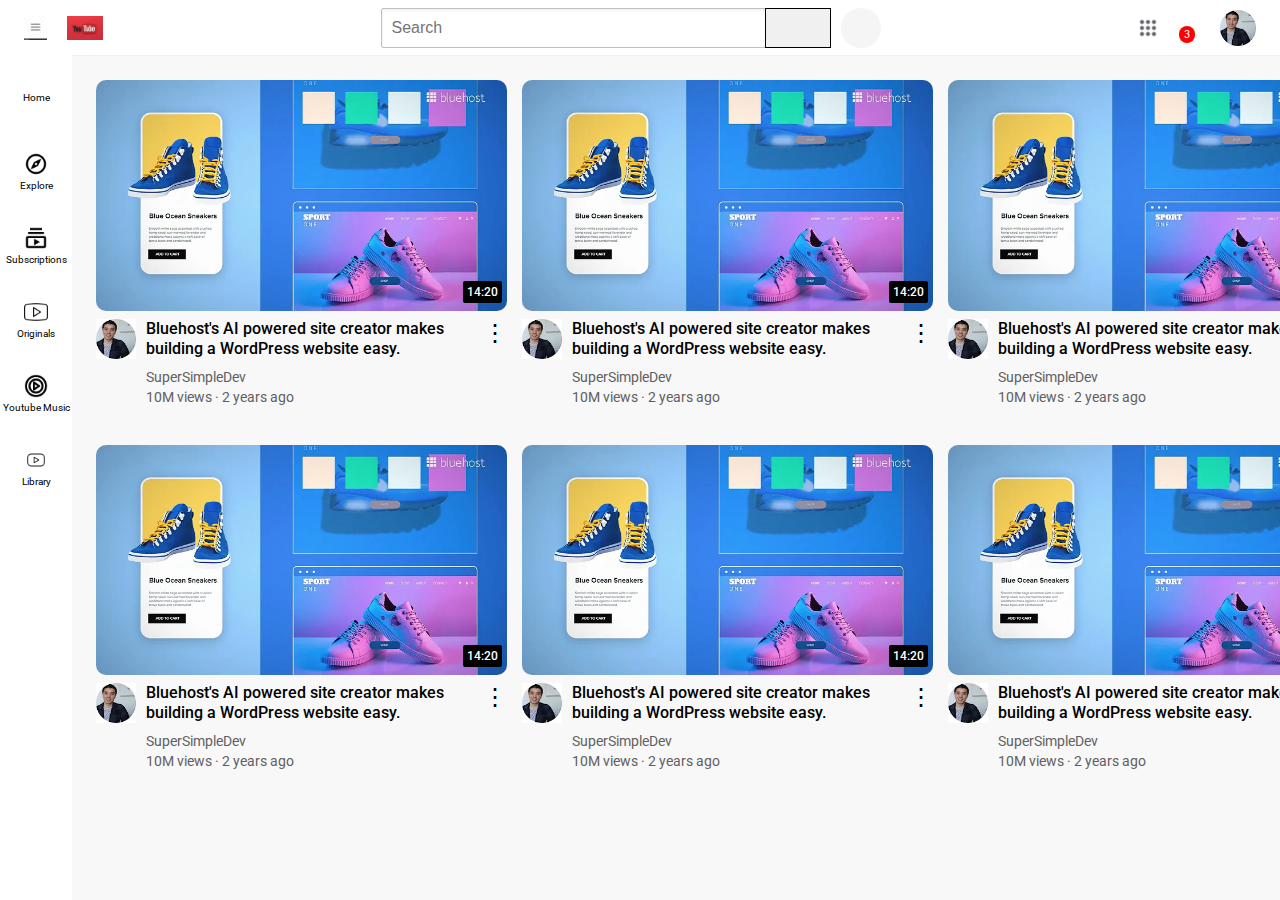
<file: index.html>
<!DOCTYPE html>
<html lang="en">
<head>
    <meta charset="UTF-8">
    <meta name="viewport" content="width=device-width, initial-scale=1.0">
    <link href="index.css" type="text/css" rel="stylesheet">
    <link href="header.css" type="text/css" rel="stylesheet">
    <link href="sidebar.css" type="text/css" rel="stylesheet">
    <title>YouTube.com Clone</title>
    <link rel="preconnect" href="https://fonts.googleapis.com">
    <link rel="stylesheet" src="sidebar.css" type="text/css"> 
<link rel="preconnect" href="https://fonts.gstatic.com" crossorigin>
<link href="https://fonts.googleapis.com/css2?family=Roboto:ital,wght@0,100;0,300;0,400;0,500;0,700;0,900;1,100;1,300;1,400;1,500;1,700;1,900&display=swap" rel="stylesheet">
<link rel="stylesheet" href="https://cdnjs.cloudflare.com/ajax/libs/font-awesome/6.6.0/css/all.min.css" integrity="sha512-Kc323vGBEqzTmouAECnVceyQqyqdsSiqLQISBL29aUW4U/M7pSPA/gEUZQqv1cwx4OnYxTxve5UMg5GT6L4JJg==" crossorigin="anonymous" referrerpolicy="no-referrer" />
</head>
<body>
    <div class="header">
    <div class="left-section">
        <img class="hamburger-menu" src="icons/icon-1.jpg">
        <img class="youtube-logo" src="icons/name.avif">
    </div>

    <div class="middle-section">
       <input type="text" placeholder="Search" class="search-bar">
        
        <button class="search-button">
            <i class="fa-solid fa-magnifying-glass">
                <div class="tooltip">Search</div>
            </i>
        </button>      
        <button class="voice-search-button">
            <i class="fa-solid fa-microphone"></i>
            <div class="tooltip">Search with your voice</div>
        </button>   

      

    </div>
    <div class="right-section">
       <div class="upload">
       <i class="fa-solid fa-video"></i>
<div class="tooltip">Create</div>
       </div>
       <div class="test">
       <i class="fa-regular fa-grid"></i>

       <div class="tooltip">
       test
       </div>

       </div>
       <img class="compact" src="icons/compact.png">
        <div class="notifications">
       <i class="fa-solid fa-bell" ></i>
        <div class="notifications-count">3</div>
        </div>

      
       <img class="profile-pic" src="images/profilepic-1.jpg">
    </div>
</div>
<div class="sidebar">
   <div class="sidebar-link">
    <i class="fa-solid fa-house"></i>
    <div>Home</div>
   </div>
   <div class="sidebar-link" >
    <img src="icons/1513844.webp">
    <div>Explore</div>
   </div>
   <div class="sidebar-link">
<img src="icons/subscription.webp">
<div>Subscriptions</div>
   </div>
   <div class="sidebar-link">
    <img src="icons/originals.webp">
    <div>Originals</div>
   </div>
   <div class="sidebar-link">
    <img src="icons/music.webp">
    
    <div>Youtube Music</div>
   </div>
   <div class="sidebar-link">
    <img src="icons/library.webp">
    <div>Library</div>
   </div>
</div>
<div class="video-grid">
   
    <div class="video-preview">
        <div class="thumbnail-row">
        <img class="thumbnail" src="images/thumnail-1.webp">
        <div class="video-time">14:20</div>

        </div>
        <div class="video-info-grid">
            <div class="channel-picture"><img class="profile-picture" src="images/profilepic-1.jpg"></div>
            <div class="video-info"><p class="video-title">Bluehost's AI powered site creator makes building a WordPress website easy.</p>
                <p class="video-author">SuperSimpleDev</p>
                <p class="video-stats">
    10M views &#183; 2 years ago</p></div>
    <div class="dot">&#8942;</div>

            </div>

        
    </div>

    <div class="video-preview">
        <div class="thumbnail-row">
        <img class="thumbnail" src="images/thumnail-1.webp">
        <div class="video-time">14:20</div>
        </div>
        <div class="video-info-grid">
            <div class="channel-picture"><img class="profile-picture" src="images/profilepic-1.jpg"></div>
            <div class="video-info"><p class="video-title">Bluehost's AI powered site creator makes building a WordPress website easy.</p>
                <p class="video-author">SuperSimpleDev</p>
                <p class="video-stats">
    10M views &#183; 2 years ago</p></div>
    <div class="dot">&#8942;</div>

            </div>

        
    </div>
    <div class="video-preview">
        <div class="thumbnail-row">
        <img class="thumbnail" src="images/thumnail-1.webp">
        <div class="video-time">14:20</div>
        </div>
        <div class="video-info-grid">
            <div class="channel-picture"><img class="profile-picture" src="images/profilepic-1.jpg"></div>
            <div class="video-info"><p class="video-title">Bluehost's AI powered site creator makes building a WordPress website easy.</p>
                <p class="video-author">SuperSimpleDev</p>
                <p class="video-stats">
    10M views &#183; 2 years ago</p></div>
    <div class="dot">&#8942;</div>

            </div>

        
    </div>

    <div class="video-preview">
        <div class="thumbnail-row">
        <img class="thumbnail" src="images/thumnail-1.webp">
        <div class="video-time">14:20</div>
        </div>
        <div class="video-info-grid">
            <div class="channel-picture"><img class="profile-picture" src="images/profilepic-1.jpg"></div>
            <div class="video-info"><p class="video-title">Bluehost's AI powered site creator makes building a WordPress website easy.</p>
                <p class="video-author">SuperSimpleDev</p>
                <p class="video-stats">
    10M views &#183; 2 years ago</p></div>
    <div class="dot">&#8942;</div>

            </div>

        
    </div>
    <div class="video-preview">
        <div class="thumbnail-row">
        <img class="thumbnail" src="images/thumnail-1.webp">
        <div class="video-time">14:20</div>
        </div>
        <div class="video-info-grid">
            <div class="channel-picture"><img class="profile-picture" src="images/profilepic-1.jpg"></div>
            <div class="video-info"><p class="video-title">Bluehost's AI powered site creator makes building a WordPress website easy.</p>
                <p class="video-author">SuperSimpleDev</p>
                <p class="video-stats">
    10M views &#183; 2 years ago</p></div>
    <div class="dot">&#8942;</div>

            </div>

        
    </div>

    <div class="video-preview">
        <div class="thumbnail-row">
        <img class="thumbnail" src="images/thumnail-1.webp">
        <div class="video-time">14:20</div>
        </div>
        <div class="video-info-grid">
            <div class="channel-picture"><img class="profile-picture" src="images/profilepic-1.jpg"></div>
            <div class="video-info"><p class="video-title">Bluehost's AI powered site creator makes building a WordPress website easy.</p>
                <p class="video-author">SuperSimpleDev</p>
                <p class="video-stats">
    10M views &#183; 2 years ago</p></div>
    <div class="dot">&#8942;</div>

            </div>

        
    </div>

</div>

    
</body>
</html>
</file>
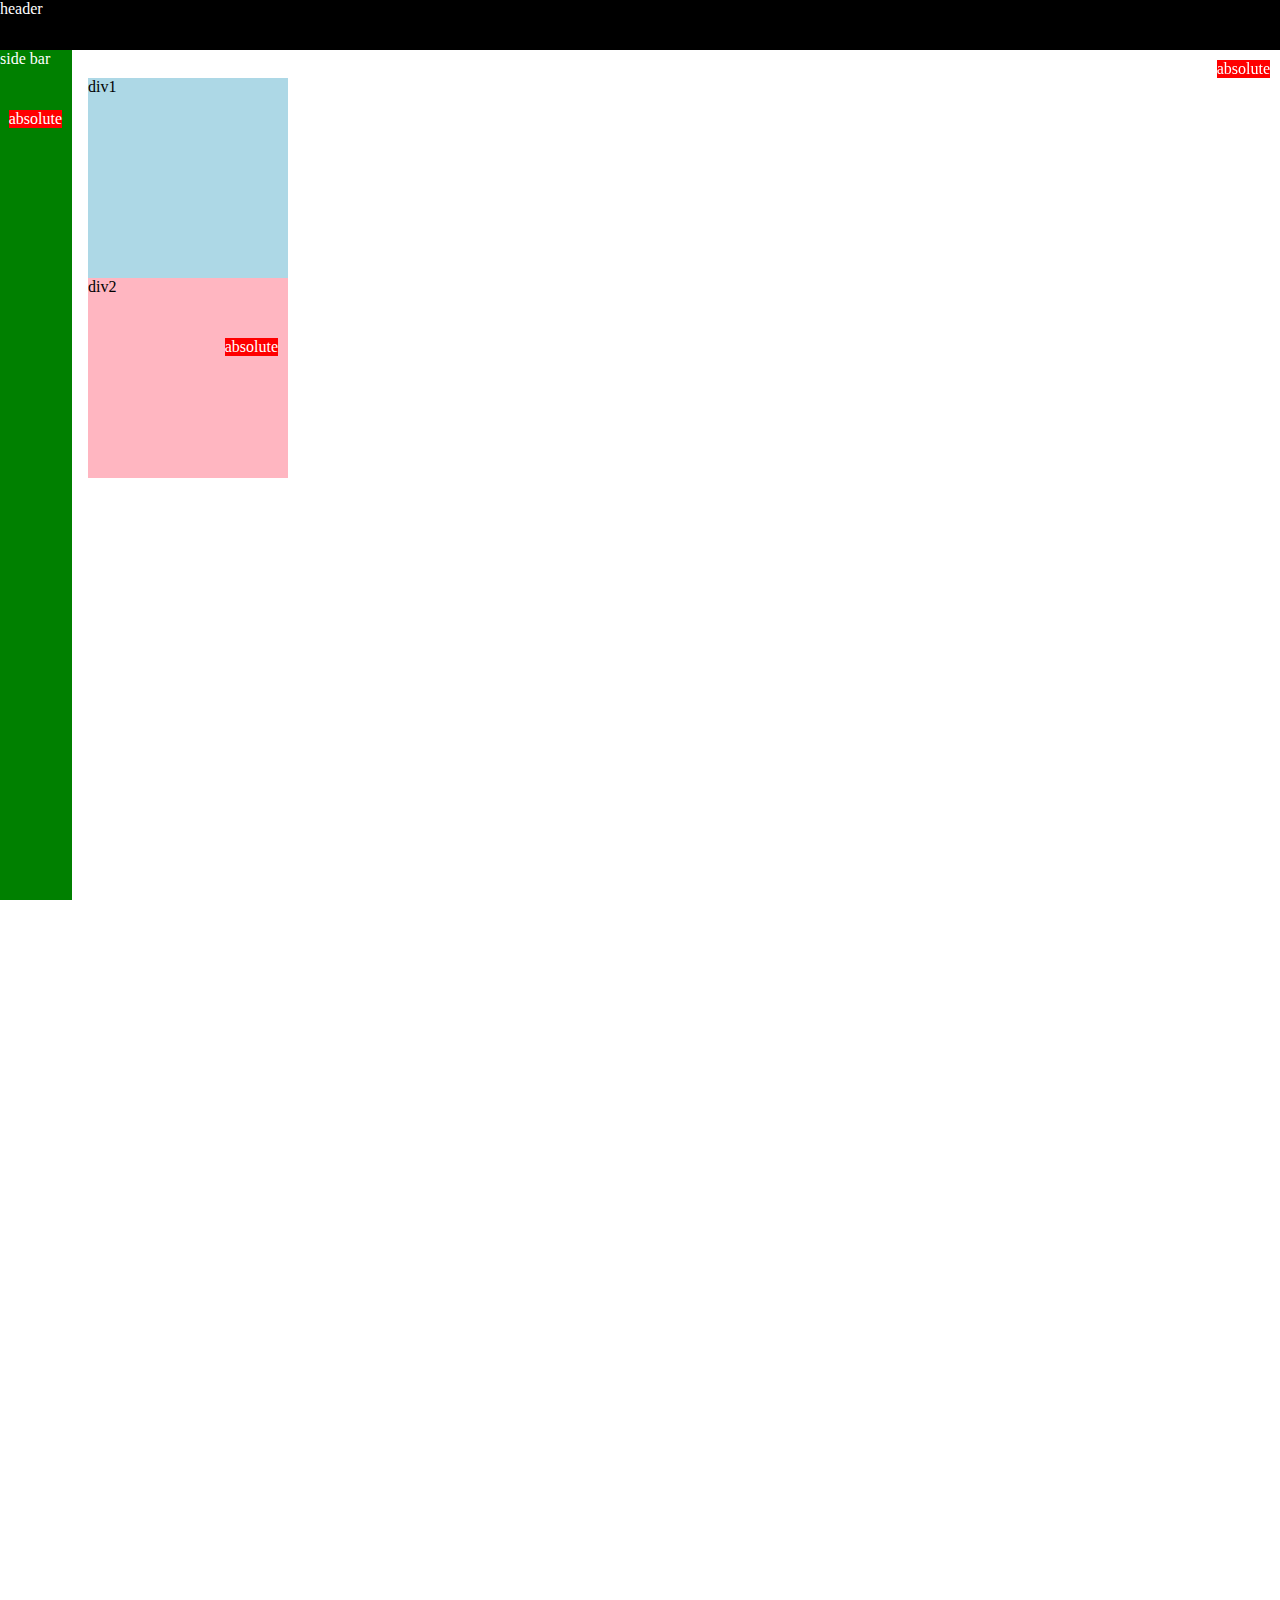
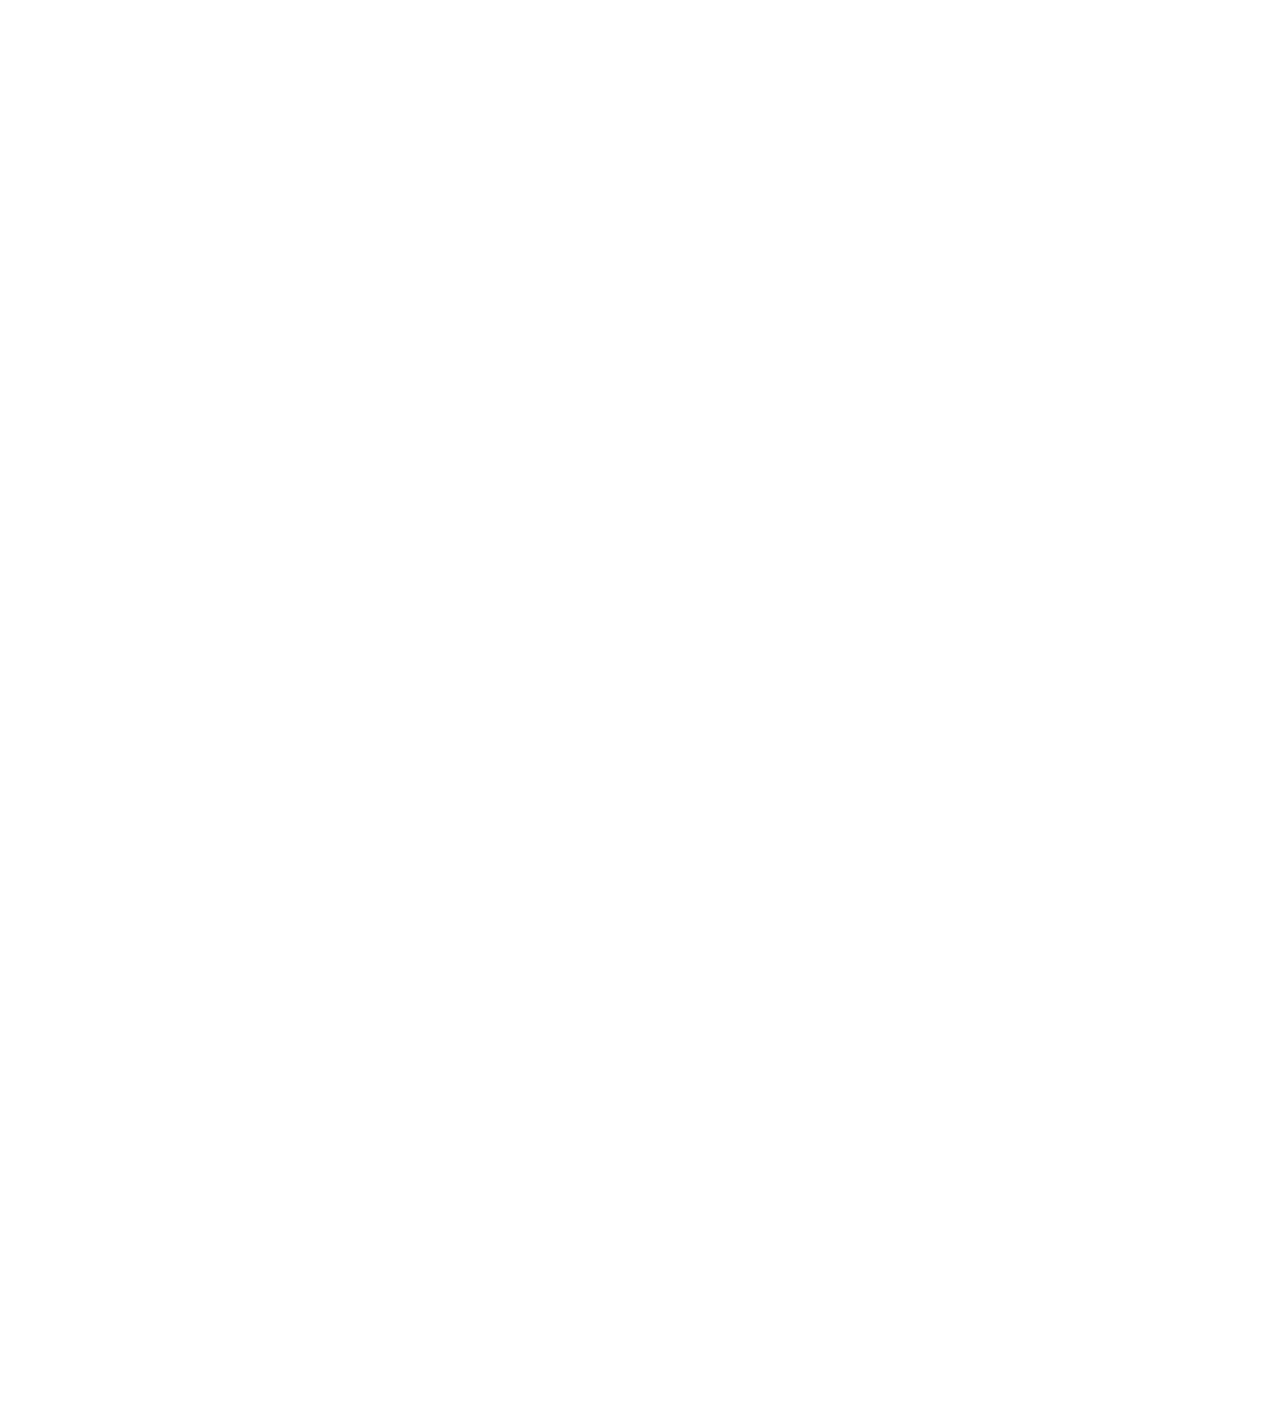
<file: position.html>
<!DOCTYPE html>
<html lang="en">
<head>
  <meta charset="UTF-8">
  <meta name="viewport" content="width=device-width, initial-scale=1.0">
  <title>Document</title>
</head>
<body style="height: 3000px;padding-top: 10px;padding-left:80px;">
  <div style="background-color: black;color: white;position:fixed;top: 0;left: 0;right: 0;height:50px">header</div>
  <div style="background-color: green;color: white;position: fixed;left:0;bottom:0;top:50px;width:72px;">side bar
    <div style="position: absolute;background-color: red;color:white;top:60px;right: 10px;">absolute</div>
  </div>
  <div style="position: absolute;background-color: red;color:white;top:60px;right: 10px;">absolute</div>
  <div style="background-color: lightblue;height:200px;width: 200px;position:static;margin-top: 60px;">
    div1
  </div>
  <div style="background-color: lightpink;height:200px;width: 200px;position:relative;">
    div2
    <div style="position: absolute;background-color: red;color:white;top:60px;right: 10px;">absolute</div>
  </div>
</body>
</html>
</file>
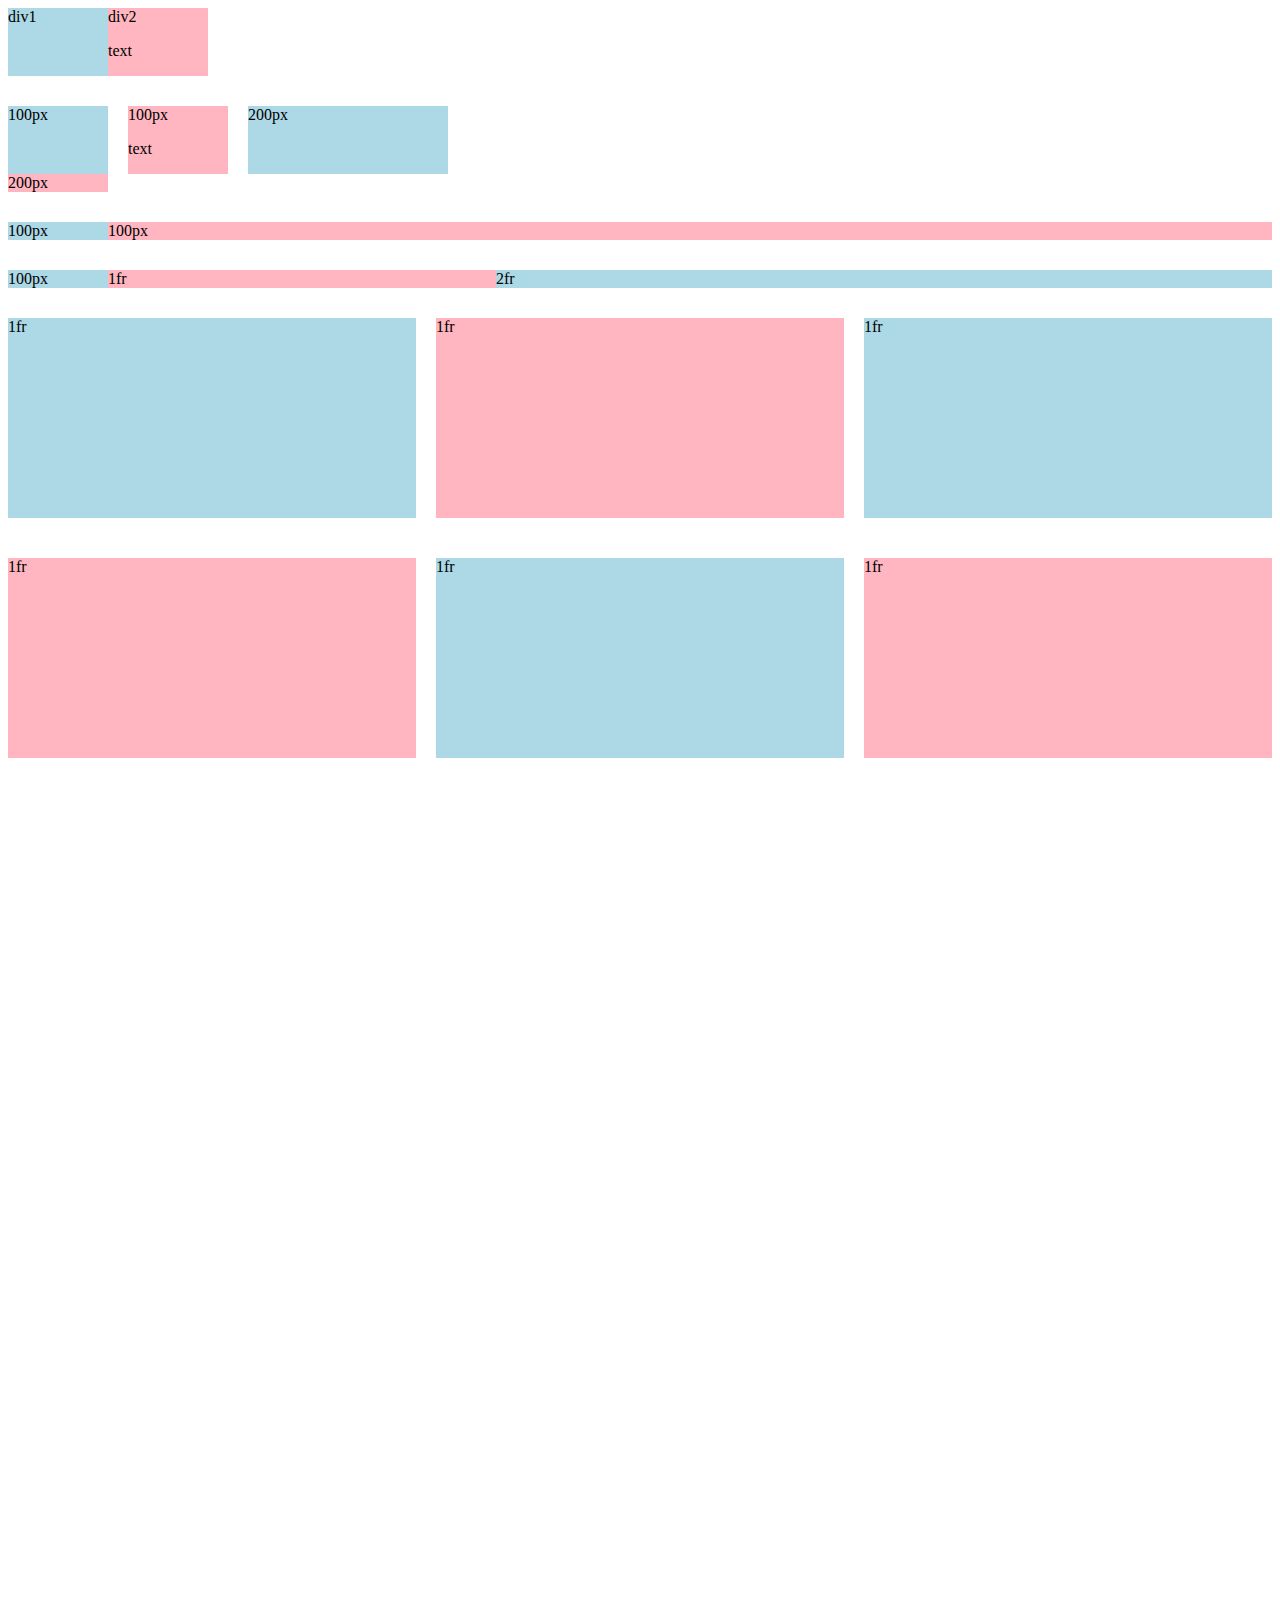
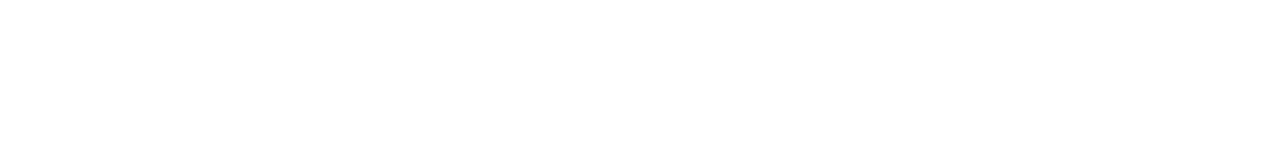
<file: Youtube.html>
<!DOCTYPE html>
<html lang="en">
<head>
  <meta charset="UTF-8">
  <meta name="viewport" content="width=device-width, initial-scale=1.0">
  <link rel="stylesheet" src="Youtube.css">
  <title>Document</title>
</head>
<body style="padding-bottom: 1000px;">
  <div style="display: grid;grid-template-columns: 100px 100px;">
   <div style="background-color: lightblue;">div1</div>
   <div style="background-color: lightpink;">div2<p>text</p></div>
    </div>
  </div>
  <div style="display: grid;grid-template-columns: 100px 100px 200px;margin-top: 30px;column-gap: 20px;">
    <div style="background-color: lightblue;">100px</div>
    <div style="background-color: lightpink;">100px<p>text</p></div>
    <div style="background-color: lightblue;">200px</div>
    <div style="background-color: lightpink;">200px</div>
     </div>
   </div>
   <div style="display: grid;grid-template-columns: 100px 1fr ;margin-top: 30px;">
    <div style="background-color: lightblue;">100px</div>
    <div style="background-color: lightpink;">100px</div>
  
     </div>
   </div>
   <div style="display: grid;grid-template-columns: 100px 1fr 2fr;margin-top: 30px;">
    <div style="background-color: lightblue;">100px</div>
    <div style="background-color: lightpink;">1fr</div>
    <div style="background-color: lightblue;">2fr</div>
  
     </div>
     <div style="display: grid;grid-template-columns: 1fr 1fr 1fr;margin-top: 30px;column-gap:20px;row-gap: 40px;">
      <div style="background-color: lightblue;height:200px">1fr</div>
      <div style="background-color: lightpink;height:200px">1fr</div>
      <div style="background-color: lightblue;height:200px">1fr</div>
      <div style="background-color: lightpink;height:200px">1fr</div>
      <div style="background-color: lightblue;height:200px">1fr</div>
      <div style="background-color: lightpink;height:200px">1fr</div>
    
       </div>
</body>
</html>
</file>
<file: index.css>
.thumbnail{
 width:100%;
  display: block;
  border-radius: 10px;
  }
  body{
  font-family: Roboto,Arial;

    margin: 0;
    padding-top: 80px;
    padding-left: 96px;
    padding-right: 24px;
    background-color: rgb(248,248,248);
  }

p{
  margin-top: 0;
  margin-bottom: 0;
}
.video-time{
  font-size: 12px;
  font-weight: 500;
  background-color: black;
  color: white;
  position: absolute;
  bottom:8px;
  right:5px;
  padding:4px ;
  border-radius: 2px;
  

}

.video-grid{

  display: grid;
  grid-template-columns: 1fr 1fr 1fr;
  column-gap: 15px;
  row-gap: 40px;
  
}
@media (max-width:750px)
{
  .video-grid{
    grid-template-columns: 1fr ;
  }
}
@media (min-width:751px) and (max-width:999px)
{
.video-grid{
  grid-template-columns: 1fr 1fr ;
}
}
@media (min-width:1000px)
{
  .video-grid{
    grid-template-columns: 1fr 1fr 1fr ;
  }
}


.dot{
  padding-left:37px;
  font-size:x-large;
}
.search-bar{

  display: block;
}
.channel-picture{

vertical-align: top;
}
.video-info{

  }
  .profile-picture{
    width:40px;
  }
  .video-title{
    margin:0;
    font-size: 16px;
    font-weight: 500;
    line-height: 20px;
    margin-bottom: 10px;
    
    
      }
      .profile-pic{
        height:36px;
      }
      .video-info-grid{
        display: grid;
        grid-template-columns:50px 300px 1fr;
      }
  .thumbnail-row{
    margin-bottom: 8px;
    position: relative;
   
  }
  .video-author,.video-stats{
    font-size: 14px;
    color:rgb(96,96,96);
  }
  .video-author{
    margin-bottom: 4px;
    margin-top: 2px;
  }
</file>
<file: header.css>
.header{
  height:55px;
  display: flex;
  flex-direction: row;
  justify-content: space-between;
  position:fixed;
  top:0;
  left:0;
  right:0;
  background-color: white;
  border-bottom-width: 1px;
  border-bottom-style:solid;
  border-bottom-color: rgb(240,240,240);
  z-index: 100;
}
.left-section{

width:150px;
display: flex;
align-items: center;
}
.middle-section{
  margin-left: 70px;
  margin-right: 35px;
  flex:1;
  max-width: 500px;
  display: flex;
align-items: center;
}
.right-section{
justify-content: space-between;
  
  width:180px;
  display: flex;
  align-items: center;
  margin-right: 24px;
}
.hamburger-menu{
  height:24px;
  margin-left: 24px;
  margin-right: 20px;
}
.youtube-logo{
  height:24px;
}
.search-button,
.voice-search-button,
.upload,
.test
{
  position: relative;
  display: flex;
  justify-content: center;
  align-items: center;
}
.search-button{
height:40px;
width:66px;
background-color: rgb(240,240,240);
border-width:1px;
border-style: solid;
border-color: (192,192,192);
margin-right: 10px;
margin-left: -1px;
position: relative;
}
.voice-search-button{
  height:40px;
  width:40px;
  border-radius: 20px;
  border:none;
  background-color: rgb(245,245,245);
}
.search-button .tooltip,
.voice-search-button .tooltip,
.upload .tooltip,
.test .tooltip
{
  position: absolute;
  background-color: gray;
  color: white;
  padding-top: 4px;
  padding-left: 4px;
  padding-bottom: 4px;
  padding-right:4px;
  border-radius: 2px;
  font-size: 12px;
  bottom: -30px;
  opacity: 0;
  transition: opacity 0.15s;
  pointer-events: none;
  white-space: nowrap;
}
.search-button:hover .tooltip,
  .voice-search-button:hover .tooltip,
  .upload:hover .tooltip,
  .test:hover .tooltip{
  opacity: 1;
}
.compact{
  height:24px;
}
.fa-bell {
  /* Font Awesome icon styles */
  font-size: 24px; /* Adjust size as needed */
  
}
.notifications{
  position: relative;

}
.notifications-count{
  position: absolute;
  top: -2px;;
  right:-5px;
  background-color: red;
  color:white;
  font-family: Roboto,Arial;
  font-size: 11px;
  padding-left: 5px;
  padding-right:5px;
  padding-top: 2px;
  padding-bottom: 2px;
  border-radius: 10px;
}
.fa-video{
  font-size: 24px;
}




.search-bar{
  flex:1;
  height:36px;
  padding-left: 10px;
  font-size: 16px;
  border:1px solid rgb(192,192,192);
  border-radius:2px;
  box-shadow:inset 1px 2px 3px rgba(0,0,0,0.05);
  width:0;

}
.search-bar::placeholder{
  font-size: 16px;
}
</file>
<file: sidebar.css>
.sidebar{
  position:fixed;
  left:0;
  bottom:0;
  top:55px;
  background-color: white;
  width:72px;
  z-index:200;
  padding-top: 5px;
}
.sidebar-link{
 
  display: flex;
  justify-content: center;
  align-items: center;
flex-direction: column;
cursor: pointer;
height: 74px;
 
}
.sidebar-link:hover{
  background-color: rgb(235,235,235);
}
.sidebar-link img{
  height:24px;
  margin-bottom: 4px;
}
.sidebar-link div{
  font-size: 10px;
}
</file>
